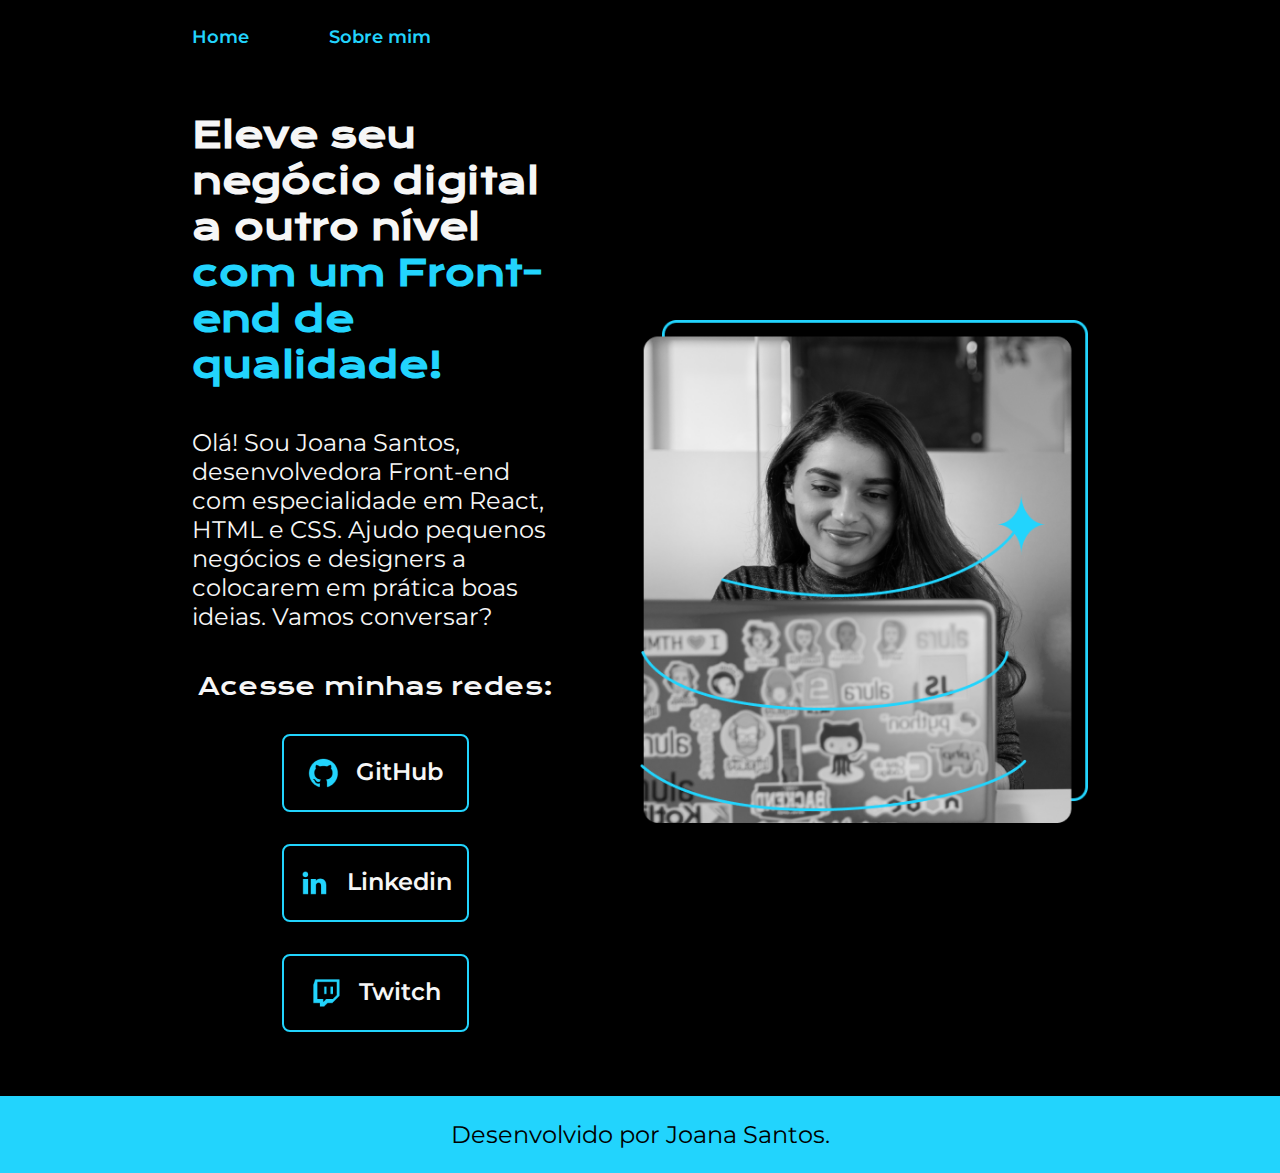
<file: Index.html>
<!DOCTYPE html>
<html lang="pt-br">
<head>
    <meta charset="UTF-8">
    <meta http-equiv="X-UA-Compatible" content="IE=edge">
    <meta name="viewport" content="width=device-width, initial-scale=1.0">
    <title>Portifólio</title>
    <link rel="stylesheet" href="./styles/style.css">
</head>

<body>
    <header class="cabecalho">
        <nav class="cabecalho__menu">
        <a class="cabecalho__menu__link" href="Index.html">Home</a>
        <a class="cabecalho__menu__link" href="About.html">Sobre mim</a>
        </nav>
    </header>
    <main class="apresentacao">
        <section class="apresentacao__conteudo">
            <h1 class="apresentacao__conteudo__titulo">Eleve seu negócio digital a outro nível <strong class="titulo-destaque">com um Front-end de qualidade!</strong></h1>
            <p class="apresentacao__conteudo__texto">Olá! Sou Joana Santos, desenvolvedora Front-end com especialidade em React, HTML e CSS. Ajudo pequenos negócios e designers a colocarem em prática boas ideias. Vamos conversar?</p>
            <div class="apresentacao__links">
                <h2 class="apresentacao__links__subtitulo">Acesse minhas redes:</h2>
                <a class="apresentacao__links__navegacao" href="https://github.com/rafaballerini"><img src="./assets/github.png">
                    GitHub</a>
                <a class="apresentacao__links__navegacao" href="https://linkedin.com/in/rafaellaballerini"><img src="./assets/linkedin.png"> Linkedin</a>
                <a class="apresentacao__links__navegacao" href="https://twitch.tv/guilimadev"><img src="./assets/twitch.png"> Twitch</a>
            </div>
        </section>
        <img class="apresentacao__imagem" src="./assets/Imagem.png" alt="foto da Joana Santos programando">
    </main>
    <footer class="rodape">
        <p>Desenvolvido por Joana Santos.</p>
    </footer>
</body>

</html>
</file>
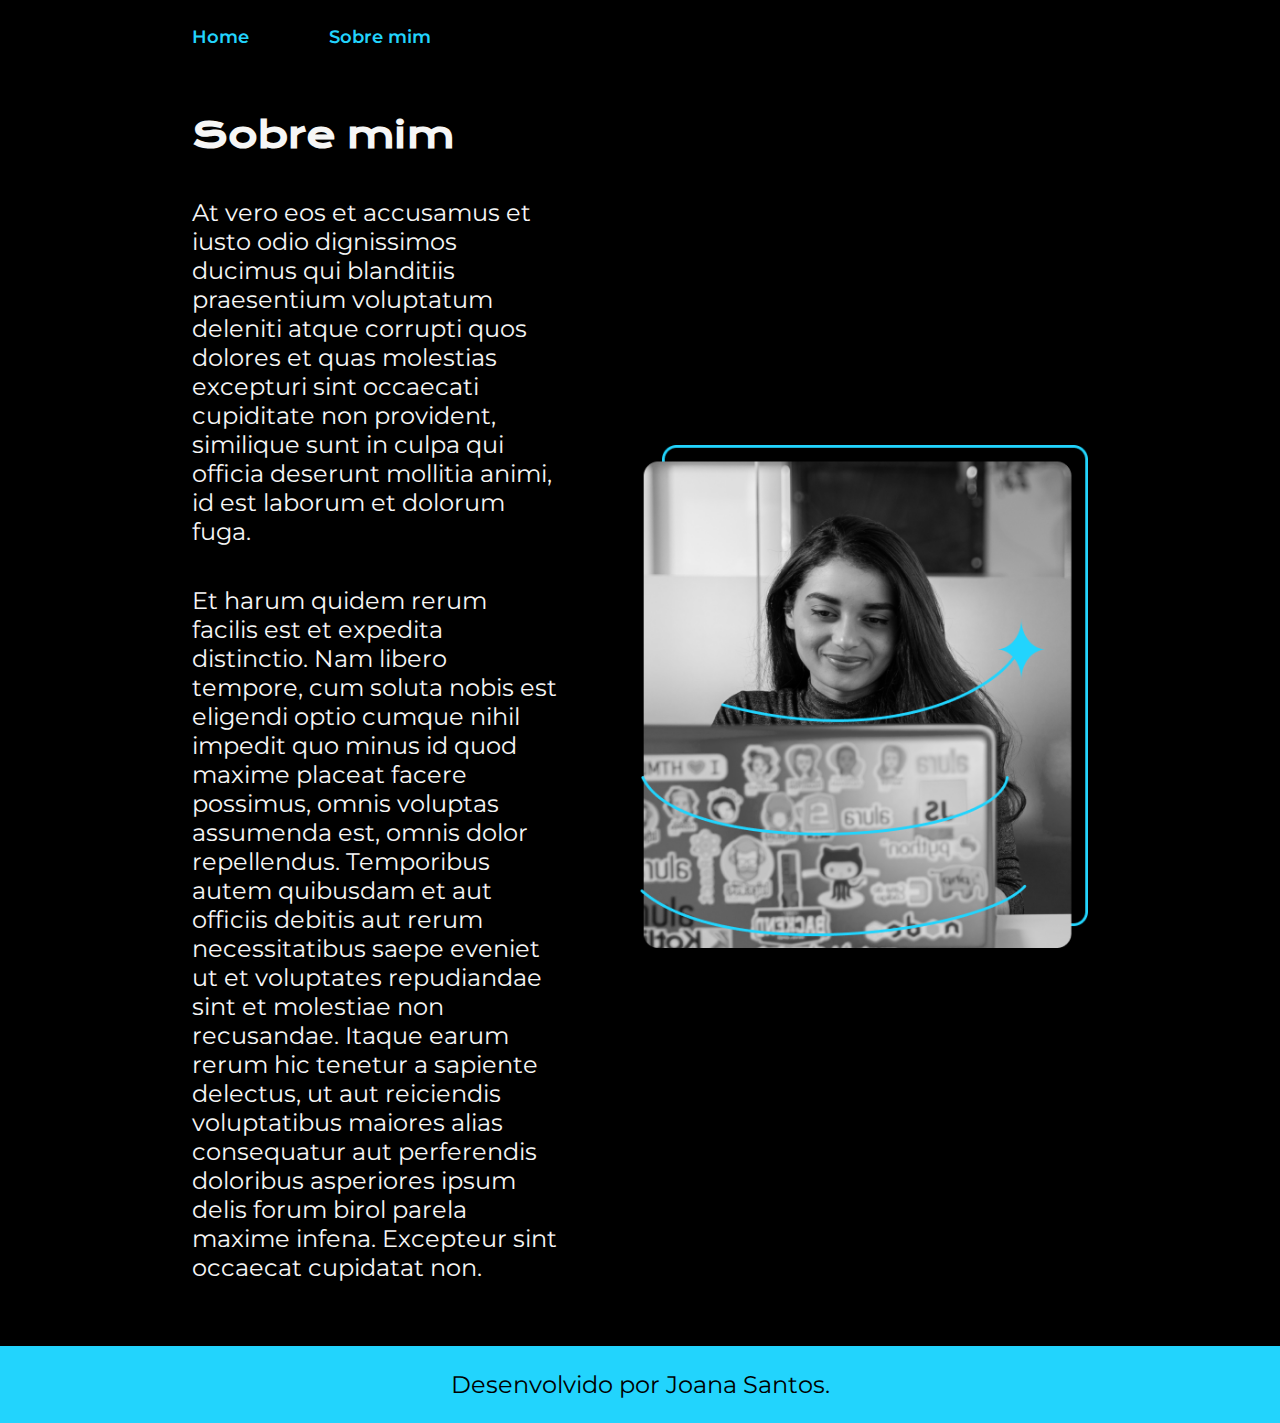
<file: About.html>
<!DOCTYPE html>
<html lang="pt-br">
<head>
    <meta charset="UTF-8">
    <meta http-equiv="X-UA-Compatible" content="IE=edge">
    <meta name="viewport" content="width=device-width, initial-scale= 1.0">
    <title>Sobre mim</title>
    <link rel="stylesheet" href="./styles/style.css">
</head>
<body>
    <header class="cabecalho">
        <nav class="cabecalho__menu">
            <a class="cabecalho__menu__link" href="Index.html">Home</a>
            <a class="cabecalho__menu__link" href="About.html">Sobre mim</a>
        </nav>
    </header>
    <main class="apresentacao">
        <section class="apresentacao__conteudo">
            <h1 class="apresentacao__conteudo__titulo">Sobre mim</h1>
            <p class="apresentacao__conteudo__texto">At vero eos et accusamus et iusto odio dignissimos ducimus qui blanditiis praesentium voluptatum deleniti atque corrupti quos dolores et quas molestias excepturi sint occaecati cupiditate non provident, similique sunt in culpa qui officia deserunt mollitia animi, id est laborum et dolorum fuga.
            </p>
            <p class="apresentacao__conteudo__texto">Et harum quidem rerum facilis est et expedita distinctio. Nam libero tempore, cum soluta nobis est eligendi optio cumque nihil impedit quo minus id quod maxime placeat facere possimus, omnis voluptas assumenda est, omnis dolor repellendus. Temporibus autem quibusdam et aut officiis debitis aut rerum necessitatibus saepe eveniet ut et voluptates repudiandae sint et molestiae non recusandae. Itaque earum rerum hic tenetur a sapiente delectus, ut aut reiciendis voluptatibus maiores alias consequatur aut perferendis doloribus asperiores ipsum delis forum birol parela maxime infena. Excepteur sint occaecat cupidatat non.
            </p>
        </section>
        <img class="apresentacao__imagem" src="./assets/Imagem.png" alt="foto da Joana Santos programando">
    </main>
    <footer class="rodape">
        <p>Desenvolvido por Joana Santos.</p>
    </footer>
</body>
</html>
</file>
<file: styles/style.css>
@import url('https://fonts.googleapis.com/css2?family=Krona+One&family=Montserrat:wght@400;600&display=swap');

:root {
    --cor-primaria: #000000;
    --cor-secunaria: #f6f6f6;
    --cor-tercearia: #22d4fd;
    --cor-hover: #272727;

    --fonte-primaria: 'Krona One', sans-serif;
    --fonte-secundaria: 'Montserrat', sans-serif;
}

* {
    margin: 0;
    padding: 0;
}

body {
    /* height: 100vh; */
    box-sizing: border-box;
    background-color: var(--cor-primaria);
    color: var(--cor-secunaria);
}

.cabecalho {
    padding: 2% 0% 0% 15%;
}

.cabecalho__menu {
    display: flex;
    gap: 80px;
}

.cabecalho__menu__link {
    font-family: var(--fonte-secundaria);
    font-size: 1.125rem;
    font-weight: 600;
    color: var(--cor-tercearia);
    text-decoration: none;
}

.cabecalho__menu__link:hover {
    background-color: var(--cor-hover);
}

.apresentacao {
    padding: 5% 15%;
    display: flex;
    align-items: center;
    justify-content: space-between;
    gap: 82px;
}

.apresentacao__conteudo {
    width: 50%;
    display: flex;
    flex-direction: column;
    gap: 40px;
}

.apresentacao__conteudo__titulo {
    font-size: 2.25rem;
    font-family: var(--fonte-primaria);
}

.titulo-destaque {
    color: var(--cor-tercearia);
}

.apresentacao__conteudo__texto {
    font-size: 1.5rem;
    font-family:var(--fonte-secundaria);
}

.apresentacao__links {
    display: flex;
    flex-direction: column;
    justify-content: space-between;
    align-items: center;
    gap: 32px;
}

.apresentacao__links__subtitulo {
    font-family: var(--fonte-primaria);
    font-weight: 400;
    font-size: 1.5rem;
}

.apresentacao__links__navegacao {
    /* background-color: #22d4fd; */
    display: flex;
    justify-content: center;
    gap: 16px;
    border: 2px solid var(--cor-tercearia);
    width: 50%;
    text-align: center;
    border-radius: 8px;
    font-size: 1.5rem;
    font-weight: 600;
    padding: 21px 0;
    text-decoration: none;
    color: var(--cor-secunaria);
    font-family: var(--fonte-secundaria);
}

.apresentacao__links__navegacao:hover {
    background-color: var(--cor-hover);
}

.apresentacao__imagem {
    width: 50%;
}

.rodape {
    padding: 24px;
    color: var(--cor-primaria);
    background-color: var(--cor-tercearia);
    text-align: center;
    font-family: var(--fonte-secundaria);
    font-size: 1.5rem;
    font-weight: 400;
}

@media (max-width: 1200px) {
    .cabecalho {
        padding: 10%;
    }

    .cabecalho__menu {
        justify-content: center;
    }

    .apresentacao {
    flex-direction: column-reverse;
    }

    .apresentacao__conteudo{
        width: auto;
    }

}
</file>
